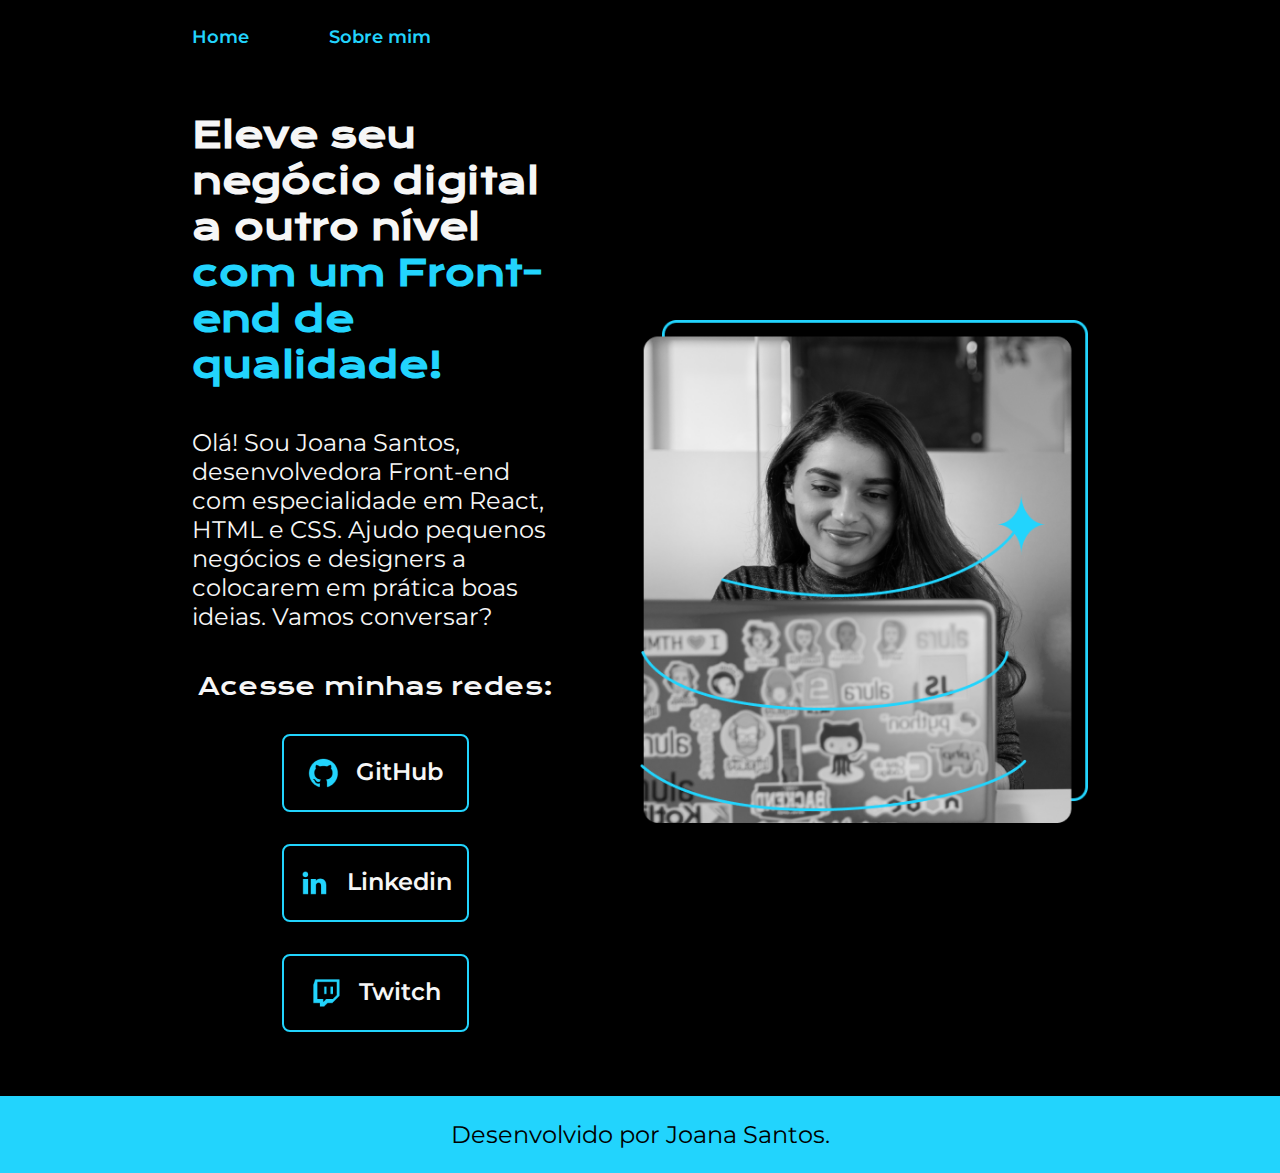
<file: Index.html>
<!DOCTYPE html>
<html lang="pt-br">
<head>
    <meta charset="UTF-8">
    <meta http-equiv="X-UA-Compatible" content="IE=edge">
    <meta name="viewport" content="width=device-width, initial-scale=1.0">
    <title>Portifólio</title>
    <link rel="stylesheet" href="./styles/style.css">
</head>

<body>
    <header class="cabecalho">
        <nav class="cabecalho__menu">
        <a class="cabecalho__menu__link" href="Index.html">Home</a>
        <a class="cabecalho__menu__link" href="About.html">Sobre mim</a>
        </nav>
    </header>
    <main class="apresentacao">
        <section class="apresentacao__conteudo">
            <h1 class="apresentacao__conteudo__titulo">Eleve seu negócio digital a outro nível <strong class="titulo-destaque">com um Front-end de qualidade!</strong></h1>
            <p class="apresentacao__conteudo__texto">Olá! Sou Joana Santos, desenvolvedora Front-end com especialidade em React, HTML e CSS. Ajudo pequenos negócios e designers a colocarem em prática boas ideias. Vamos conversar?</p>
            <div class="apresentacao__links">
                <h2 class="apresentacao__links__subtitulo">Acesse minhas redes:</h2>
                <a class="apresentacao__links__navegacao" href="https://github.com/rafaballerini"><img src="./assets/github.png">
                    GitHub</a>
                <a class="apresentacao__links__navegacao" href="https://linkedin.com/in/rafaellaballerini"><img src="./assets/linkedin.png"> Linkedin</a>
                <a class="apresentacao__links__navegacao" href="https://twitch.tv/guilimadev"><img src="./assets/twitch.png"> Twitch</a>
            </div>
        </section>
        <img class="apresentacao__imagem" src="./assets/Imagem.png" alt="foto da Joana Santos programando">
    </main>
    <footer class="rodape">
        <p>Desenvolvido por Joana Santos.</p>
    </footer>
</body>

</html>
</file>
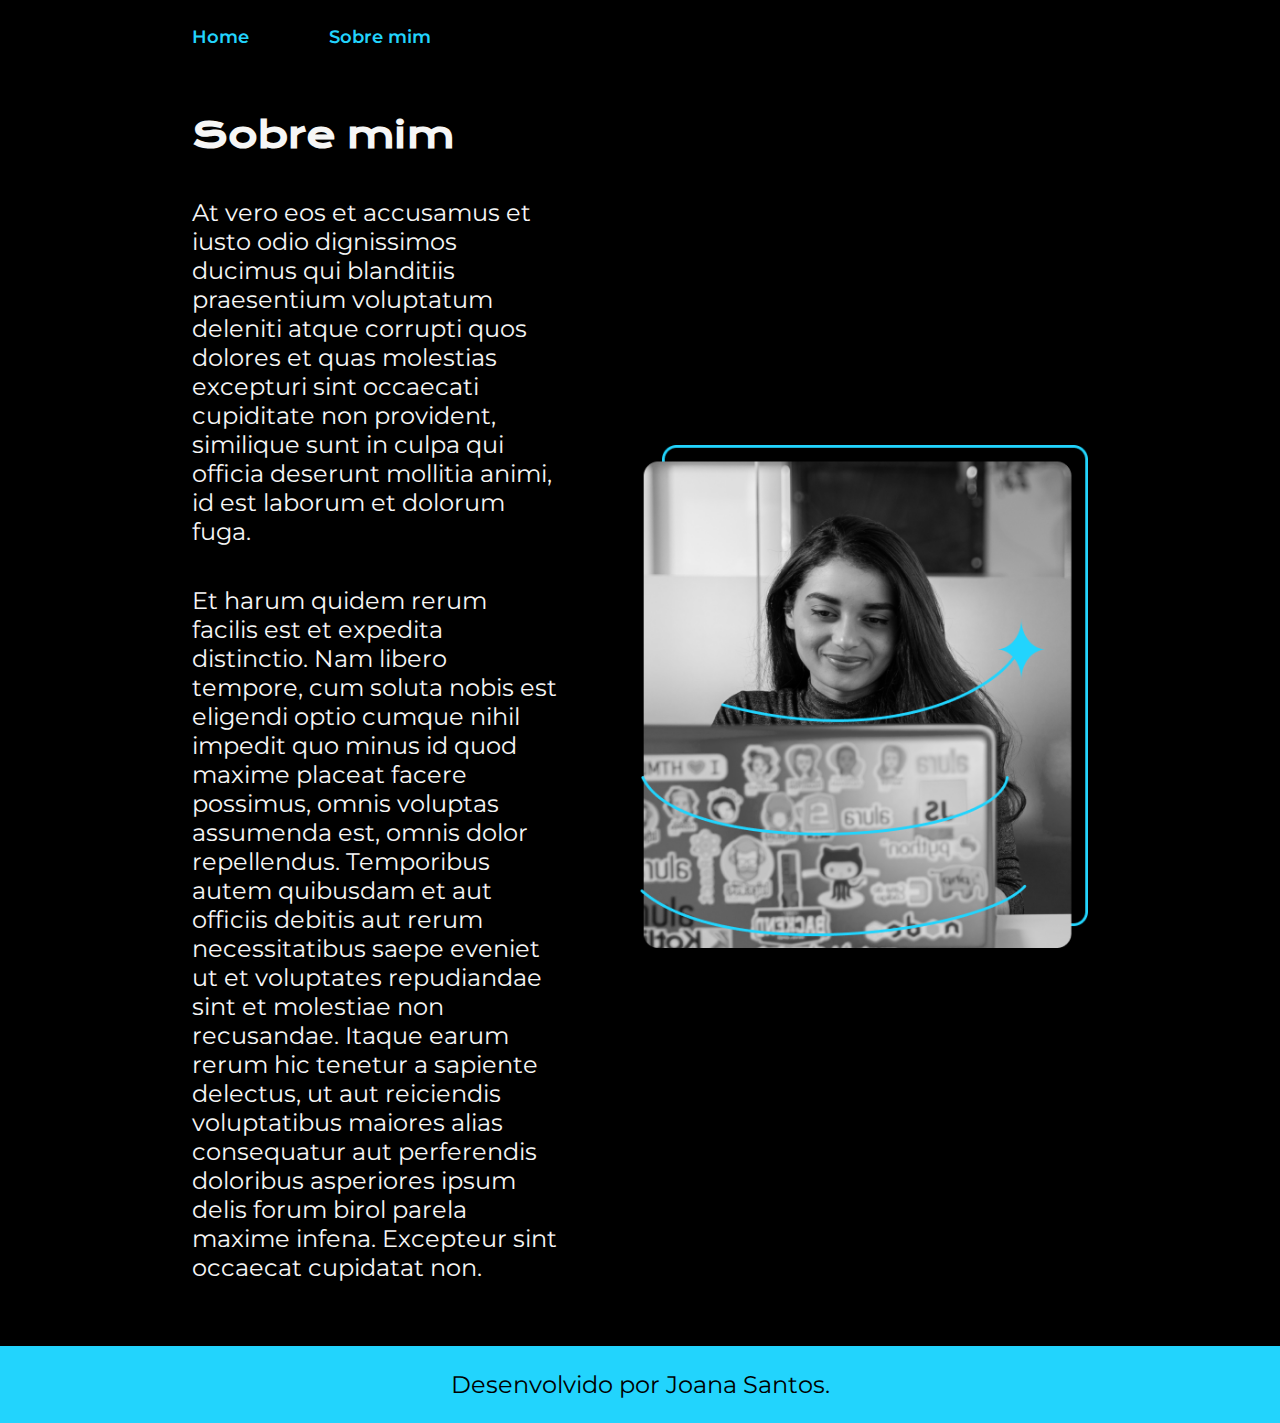
<file: About.html>
<!DOCTYPE html>
<html lang="pt-br">
<head>
    <meta charset="UTF-8">
    <meta http-equiv="X-UA-Compatible" content="IE=edge">
    <meta name="viewport" content="width=device-width, initial-scale= 1.0">
    <title>Sobre mim</title>
    <link rel="stylesheet" href="./styles/style.css">
</head>
<body>
    <header class="cabecalho">
        <nav class="cabecalho__menu">
            <a class="cabecalho__menu__link" href="Index.html">Home</a>
            <a class="cabecalho__menu__link" href="About.html">Sobre mim</a>
        </nav>
    </header>
    <main class="apresentacao">
        <section class="apresentacao__conteudo">
            <h1 class="apresentacao__conteudo__titulo">Sobre mim</h1>
            <p class="apresentacao__conteudo__texto">At vero eos et accusamus et iusto odio dignissimos ducimus qui blanditiis praesentium voluptatum deleniti atque corrupti quos dolores et quas molestias excepturi sint occaecati cupiditate non provident, similique sunt in culpa qui officia deserunt mollitia animi, id est laborum et dolorum fuga.
            </p>
            <p class="apresentacao__conteudo__texto">Et harum quidem rerum facilis est et expedita distinctio. Nam libero tempore, cum soluta nobis est eligendi optio cumque nihil impedit quo minus id quod maxime placeat facere possimus, omnis voluptas assumenda est, omnis dolor repellendus. Temporibus autem quibusdam et aut officiis debitis aut rerum necessitatibus saepe eveniet ut et voluptates repudiandae sint et molestiae non recusandae. Itaque earum rerum hic tenetur a sapiente delectus, ut aut reiciendis voluptatibus maiores alias consequatur aut perferendis doloribus asperiores ipsum delis forum birol parela maxime infena. Excepteur sint occaecat cupidatat non.
            </p>
        </section>
        <img class="apresentacao__imagem" src="./assets/Imagem.png" alt="foto da Joana Santos programando">
    </main>
    <footer class="rodape">
        <p>Desenvolvido por Joana Santos.</p>
    </footer>
</body>
</html>
</file>
<file: styles/style.css>
@import url('https://fonts.googleapis.com/css2?family=Krona+One&family=Montserrat:wght@400;600&display=swap');

:root {
    --cor-primaria: #000000;
    --cor-secunaria: #f6f6f6;
    --cor-tercearia: #22d4fd;
    --cor-hover: #272727;

    --fonte-primaria: 'Krona One', sans-serif;
    --fonte-secundaria: 'Montserrat', sans-serif;
}

* {
    margin: 0;
    padding: 0;
}

body {
    /* height: 100vh; */
    box-sizing: border-box;
    background-color: var(--cor-primaria);
    color: var(--cor-secunaria);
}

.cabecalho {
    padding: 2% 0% 0% 15%;
}

.cabecalho__menu {
    display: flex;
    gap: 80px;
}

.cabecalho__menu__link {
    font-family: var(--fonte-secundaria);
    font-size: 1.125rem;
    font-weight: 600;
    color: var(--cor-tercearia);
    text-decoration: none;
}

.cabecalho__menu__link:hover {
    background-color: var(--cor-hover);
}

.apresentacao {
    padding: 5% 15%;
    display: flex;
    align-items: center;
    justify-content: space-between;
    gap: 82px;
}

.apresentacao__conteudo {
    width: 50%;
    display: flex;
    flex-direction: column;
    gap: 40px;
}

.apresentacao__conteudo__titulo {
    font-size: 2.25rem;
    font-family: var(--fonte-primaria);
}

.titulo-destaque {
    color: var(--cor-tercearia);
}

.apresentacao__conteudo__texto {
    font-size: 1.5rem;
    font-family:var(--fonte-secundaria);
}

.apresentacao__links {
    display: flex;
    flex-direction: column;
    justify-content: space-between;
    align-items: center;
    gap: 32px;
}

.apresentacao__links__subtitulo {
    font-family: var(--fonte-primaria);
    font-weight: 400;
    font-size: 1.5rem;
}

.apresentacao__links__navegacao {
    /* background-color: #22d4fd; */
    display: flex;
    justify-content: center;
    gap: 16px;
    border: 2px solid var(--cor-tercearia);
    width: 50%;
    text-align: center;
    border-radius: 8px;
    font-size: 1.5rem;
    font-weight: 600;
    padding: 21px 0;
    text-decoration: none;
    color: var(--cor-secunaria);
    font-family: var(--fonte-secundaria);
}

.apresentacao__links__navegacao:hover {
    background-color: var(--cor-hover);
}

.apresentacao__imagem {
    width: 50%;
}

.rodape {
    padding: 24px;
    color: var(--cor-primaria);
    background-color: var(--cor-tercearia);
    text-align: center;
    font-family: var(--fonte-secundaria);
    font-size: 1.5rem;
    font-weight: 400;
}

@media (max-width: 1200px) {
    .cabecalho {
        padding: 10%;
    }

    .cabecalho__menu {
        justify-content: center;
    }

    .apresentacao {
    flex-direction: column-reverse;
    }

    .apresentacao__conteudo{
        width: auto;
    }

}
</file>
